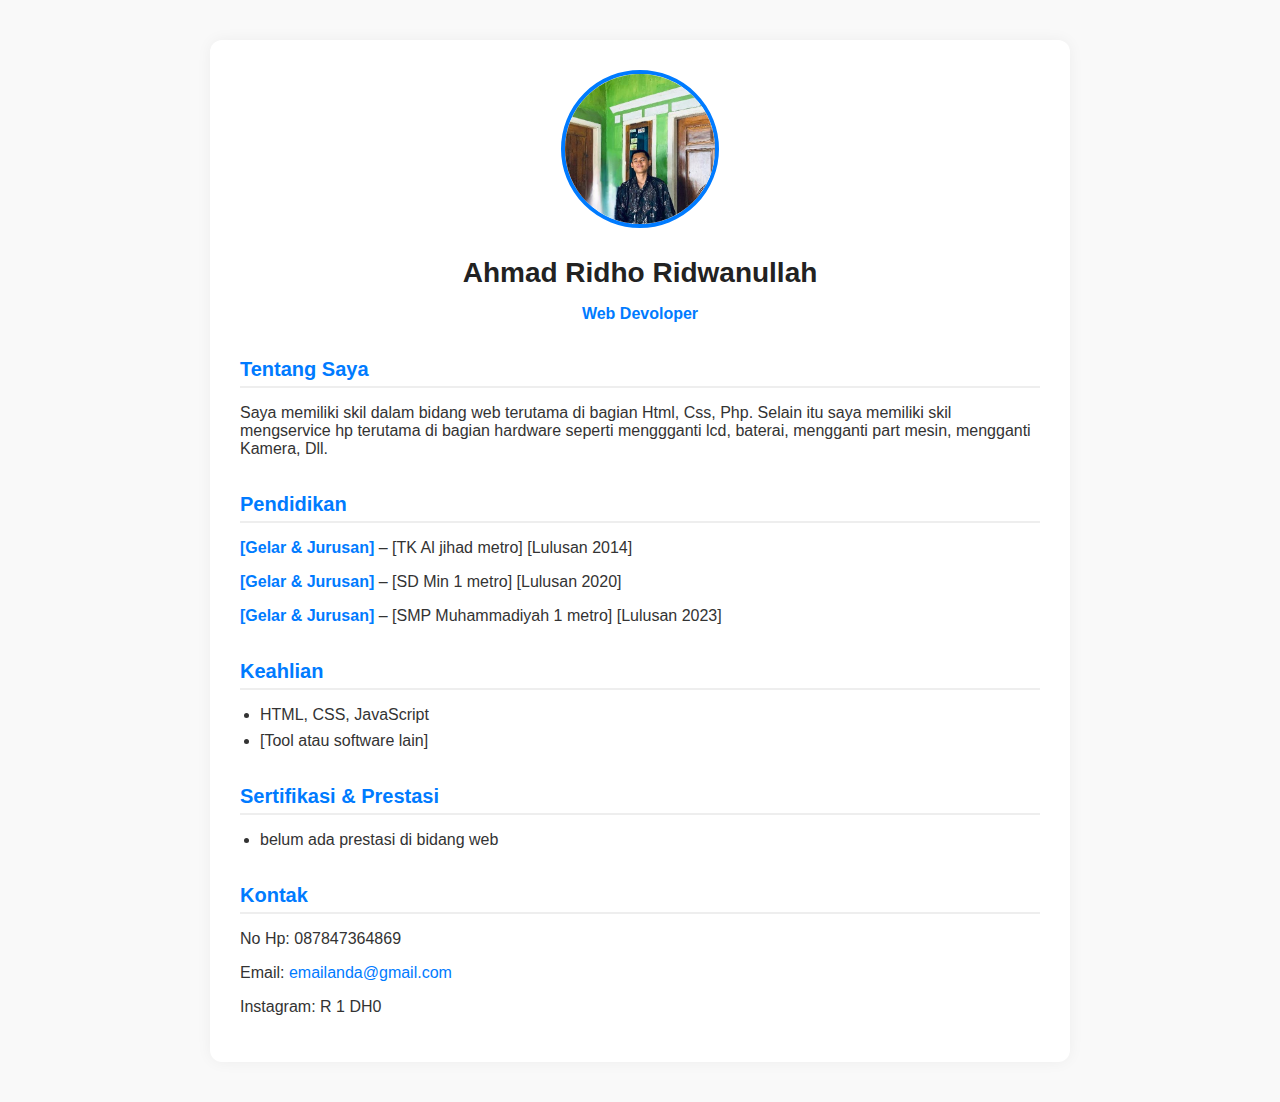
<file: index.html>
<!DOCTYPE html>
<html lang="id">
<head>
  <meta charset="UTF-8">
  <meta name="viewport" content="width=device-width, initial-scale=1">
  <title>Profil Saya</title>
  <link rel="stylesheet" href="style.css">
</head>
<body>
  <div class="container">
    <center>
      <img src="saya.jpeg" alt="Foto Profil" class="profile-pic">
      <h1>Ahmad Ridho Ridwanullah</h1>
      <p><strong>Web Devoloper</strong></p>
    </center>

    <div class="section">
      <h2>Tentang Saya</h2>
      <p>
        Saya memiliki skil dalam bidang web terutama di bagian Html, Css, Php. Selain itu saya memiliki skil mengservice hp terutama di bagian hardware seperti menggganti lcd, baterai, mengganti part mesin, mengganti Kamera, Dll.
      </p>
    </div>

    <div class="section">
      <h2>Pendidikan</h2>
      <p><strong>[Gelar & Jurusan]</strong> – [TK Al jihad metro] [Lulusan 2014]</p>
      <p><strong>[Gelar & Jurusan]</strong> – [SD Min 1 metro] [Lulusan 2020]</p>
      <p><strong>[Gelar & Jurusan]</strong> – [SMP Muhammadiyah 1  metro] [Lulusan 2023]</p>
    </div>

    <div class="section">
      <h2>Keahlian</h2>
      <ul>
        <li>HTML, CSS, JavaScript</li>
        <li>[Tool atau software lain]</li>
      </ul>
    </div>

    <div class="section">
      <h2>Sertifikasi & Prestasi</h2>
      <ul>
        <li>belum ada prestasi di bidang web</li>
      </ul>
    </div>

    <div class="section">
      <h2>Kontak</h2>
      <p>No Hp: 087847364869</p>
      <p>Email: <a href="mailto:emailanda@gmail.com">emailanda@gmail.com</a></p>
      <p>Instagram: R 1 DH0</p>
    </div>

    
  </div>
</body>
</html>
</file>
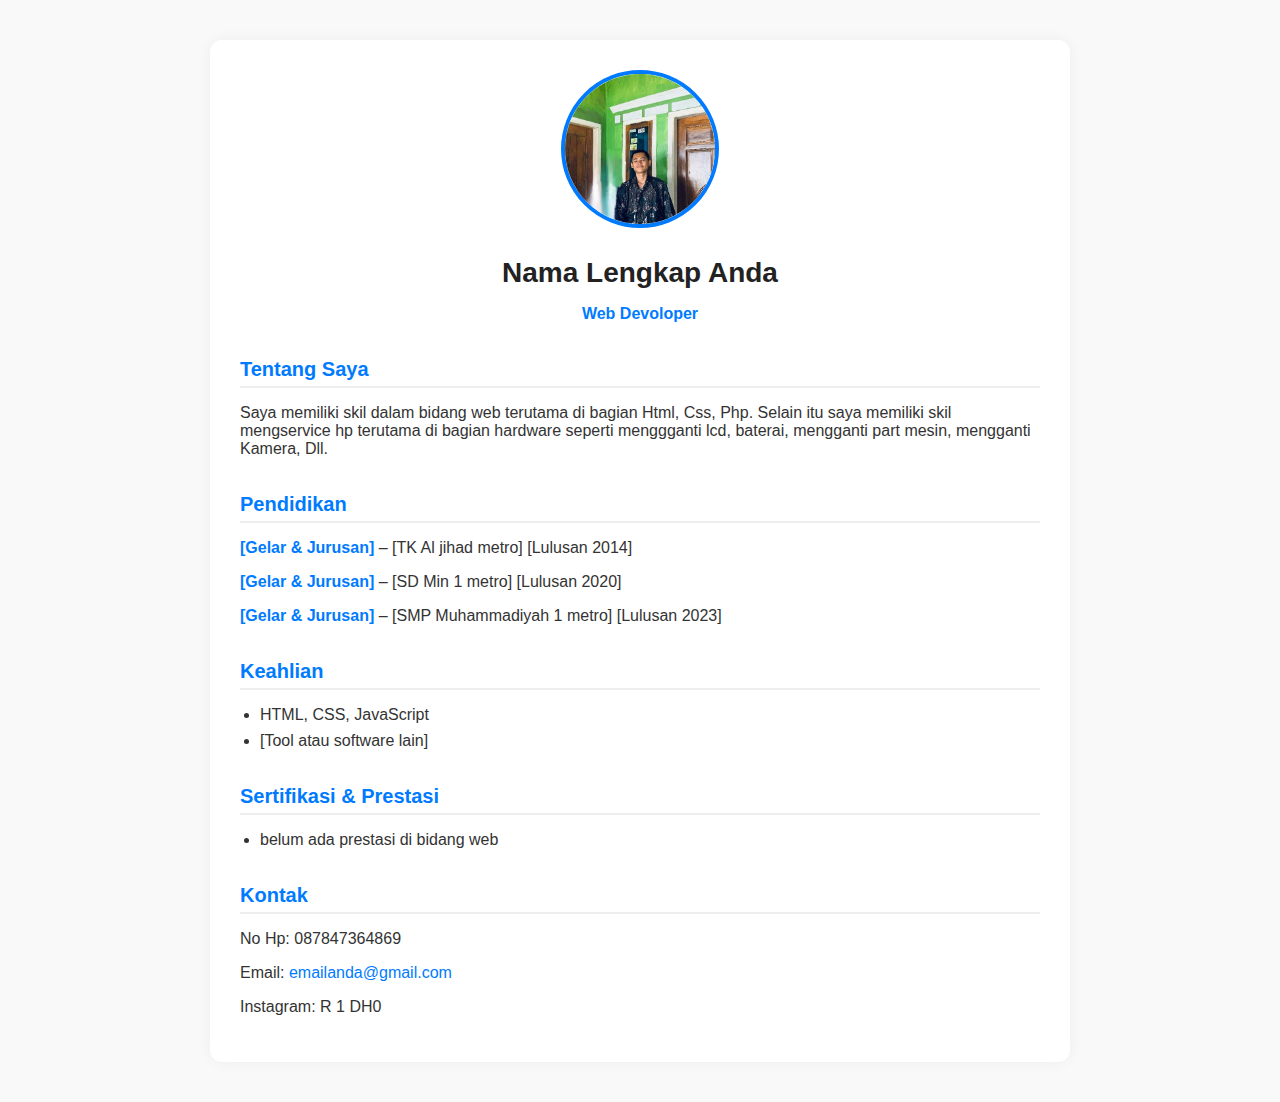
<file: portofolio_achmad/index.html>
<!DOCTYPE html>
<html lang="id">
<head>
  <meta charset="UTF-8">
  <meta name="viewport" content="width=device-width, initial-scale=1">
  <title>Profil Saya</title>
  <link rel="stylesheet" href="style.css">
</head>
<body>
  <div class="container">
    <center>
      <img src="saya.jpeg" alt="Foto Profil" class="profile-pic">
      <h1>Nama Lengkap Anda</h1>
      <p><strong>Web Devoloper</strong></p>
    </center>

    <div class="section">
      <h2>Tentang Saya</h2>
      <p>
        Saya memiliki skil dalam bidang web terutama di bagian Html, Css, Php. Selain itu saya memiliki skil mengservice hp terutama di bagian hardware seperti menggganti lcd, baterai, mengganti part mesin, mengganti Kamera, Dll.
      </p>
    </div>

    <div class="section">
      <h2>Pendidikan</h2>
      <p><strong>[Gelar & Jurusan]</strong> – [TK Al jihad metro] [Lulusan 2014]</p>
      <p><strong>[Gelar & Jurusan]</strong> – [SD Min 1 metro] [Lulusan 2020]</p>
      <p><strong>[Gelar & Jurusan]</strong> – [SMP Muhammadiyah 1  metro] [Lulusan 2023]</p>
    </div>

    <div class="section">
      <h2>Keahlian</h2>
      <ul>
        <li>HTML, CSS, JavaScript</li>
        <li>[Tool atau software lain]</li>
      </ul>
    </div>

    <div class="section">
      <h2>Sertifikasi & Prestasi</h2>
      <ul>
        <li>belum ada prestasi di bidang web</li>
      </ul>
    </div>

    <div class="section">
      <h2>Kontak</h2>
      <p>No Hp: 087847364869</p>
      <p>Email: <a href="mailto:emailanda@gmail.com">emailanda@gmail.com</a></p>
      <p>Instagram: R 1 DH0</p>
    </div>

    
  </div>
</body>
</html>
</file>
<file: style.css>
/* Gaya Umum */
body {
  font-family: 'Segoe UI', Tahoma, Geneva, Verdana, sans-serif;
  background-color: #f9f9f9;
  margin: 0;
  padding: 0;
  color: #333;
}

/* Container Utama */
.container {
  max-width: 800px;
  margin: 40px auto;
  background-color: #fff;
  padding: 30px;
  border-radius: 12px;
  box-shadow: 0 0 15px rgba(0, 0, 0, 0.05);
}

/* Gambar Profil */
.profile-pic {
  width: 150px;
  height: 150px;
  object-fit: cover;
  border-radius: 50%;
  border: 4px solid #007BFF;
  margin-bottom: 15px;
}

/* Judul Utama */
h1 {
  margin: 10px 0 5px;
  font-size: 28px;
  color: #222;
}

p strong {
  font-size: 16px;
  color: #007BFF;
}

/* Section */
.section {
  margin-top: 35px;
}

.section h2 {
  font-size: 20px;
  margin-bottom: 10px;
  padding-bottom: 5px;
  border-bottom: 2px solid #eee;
  color: #007BFF;
}

/* List */
ul {
  padding-left: 20px;
}

ul li {
  margin-bottom: 8px;
}

/* Link */
a {
  color: #007BFF;
  text-decoration: none;
}

a:hover {
  text-decoration: underline;
}

/* Responsif */
@media screen and (max-width: 600px) {
  .container {
    padding: 20px;
  }

  .profile-pic {
    width: 120px;
    height: 120px;
  }

  h1 {
    font-size: 24px;
  }
}
</file>
<file: portofolio_achmad/style.css>
/* Gaya Umum */
body {
  font-family: 'Segoe UI', Tahoma, Geneva, Verdana, sans-serif;
  background-color: #f9f9f9;
  margin: 0;
  padding: 0;
  color: #333;
}

/* Container Utama */
.container {
  max-width: 800px;
  margin: 40px auto;
  background-color: #fff;
  padding: 30px;
  border-radius: 12px;
  box-shadow: 0 0 15px rgba(0, 0, 0, 0.05);
}

/* Gambar Profil */
.profile-pic {
  width: 150px;
  height: 150px;
  object-fit: cover;
  border-radius: 50%;
  border: 4px solid #007BFF;
  margin-bottom: 15px;
}

/* Judul Utama */
h1 {
  margin: 10px 0 5px;
  font-size: 28px;
  color: #222;
}

p strong {
  font-size: 16px;
  color: #007BFF;
}

/* Section */
.section {
  margin-top: 35px;
}

.section h2 {
  font-size: 20px;
  margin-bottom: 10px;
  padding-bottom: 5px;
  border-bottom: 2px solid #eee;
  color: #007BFF;
}

/* List */
ul {
  padding-left: 20px;
}

ul li {
  margin-bottom: 8px;
}

/* Link */
a {
  color: #007BFF;
  text-decoration: none;
}

a:hover {
  text-decoration: underline;
}

/* Responsif */
@media screen and (max-width: 600px) {
  .container {
    padding: 20px;
  }

  .profile-pic {
    width: 120px;
    height: 120px;
  }

  h1 {
    font-size: 24px;
  }
}
</file>
